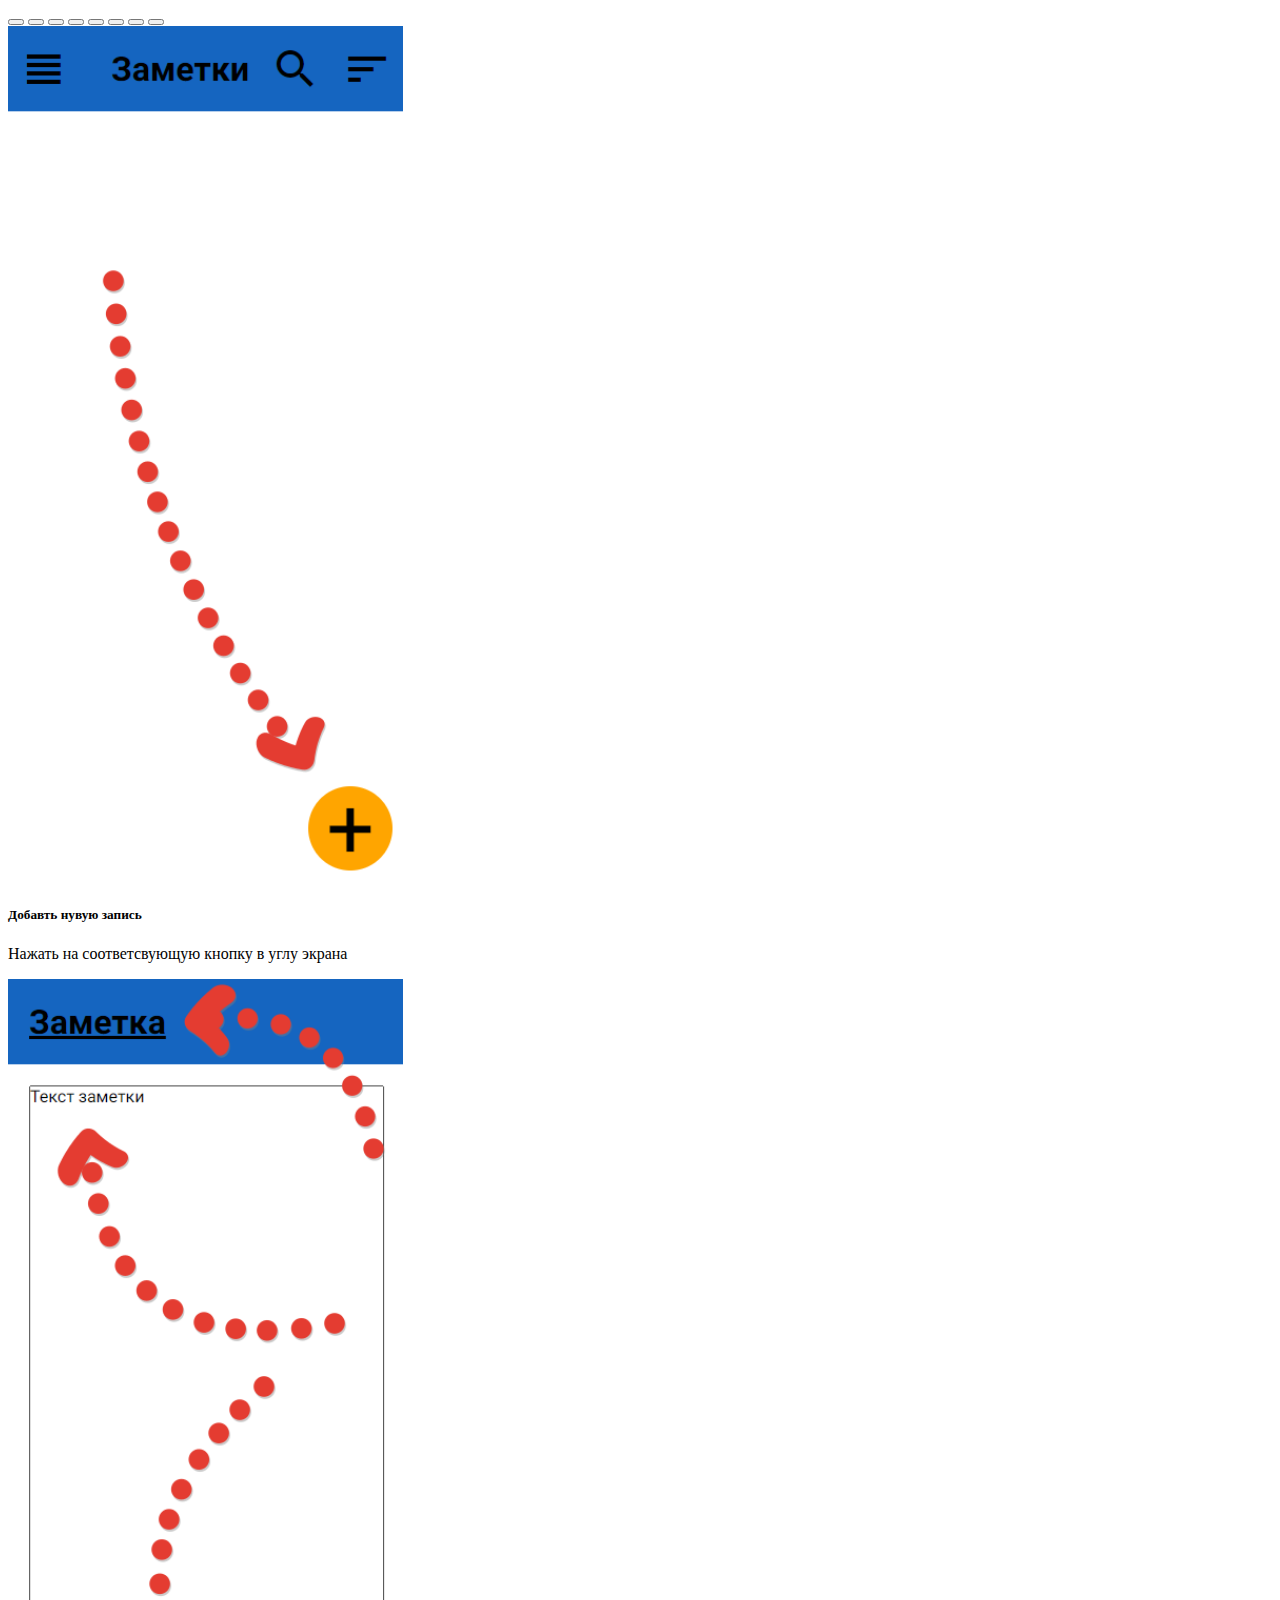
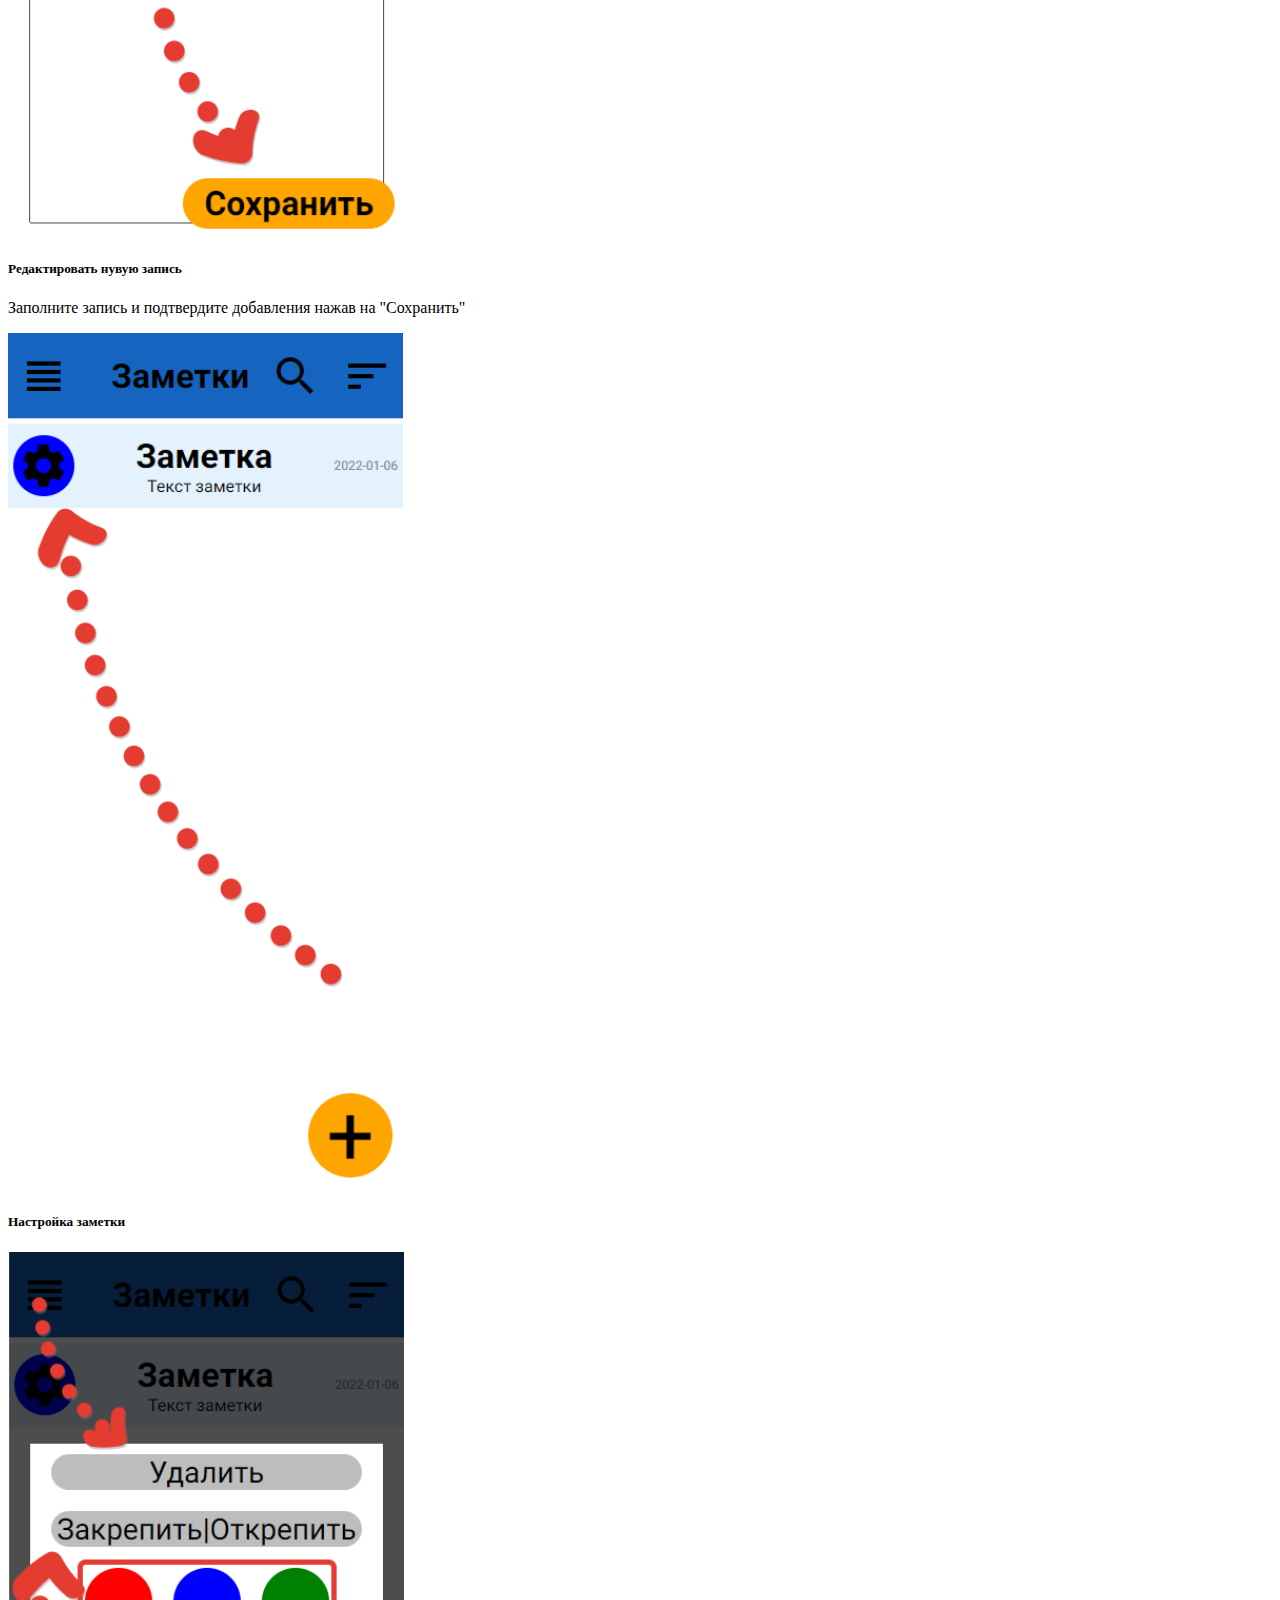
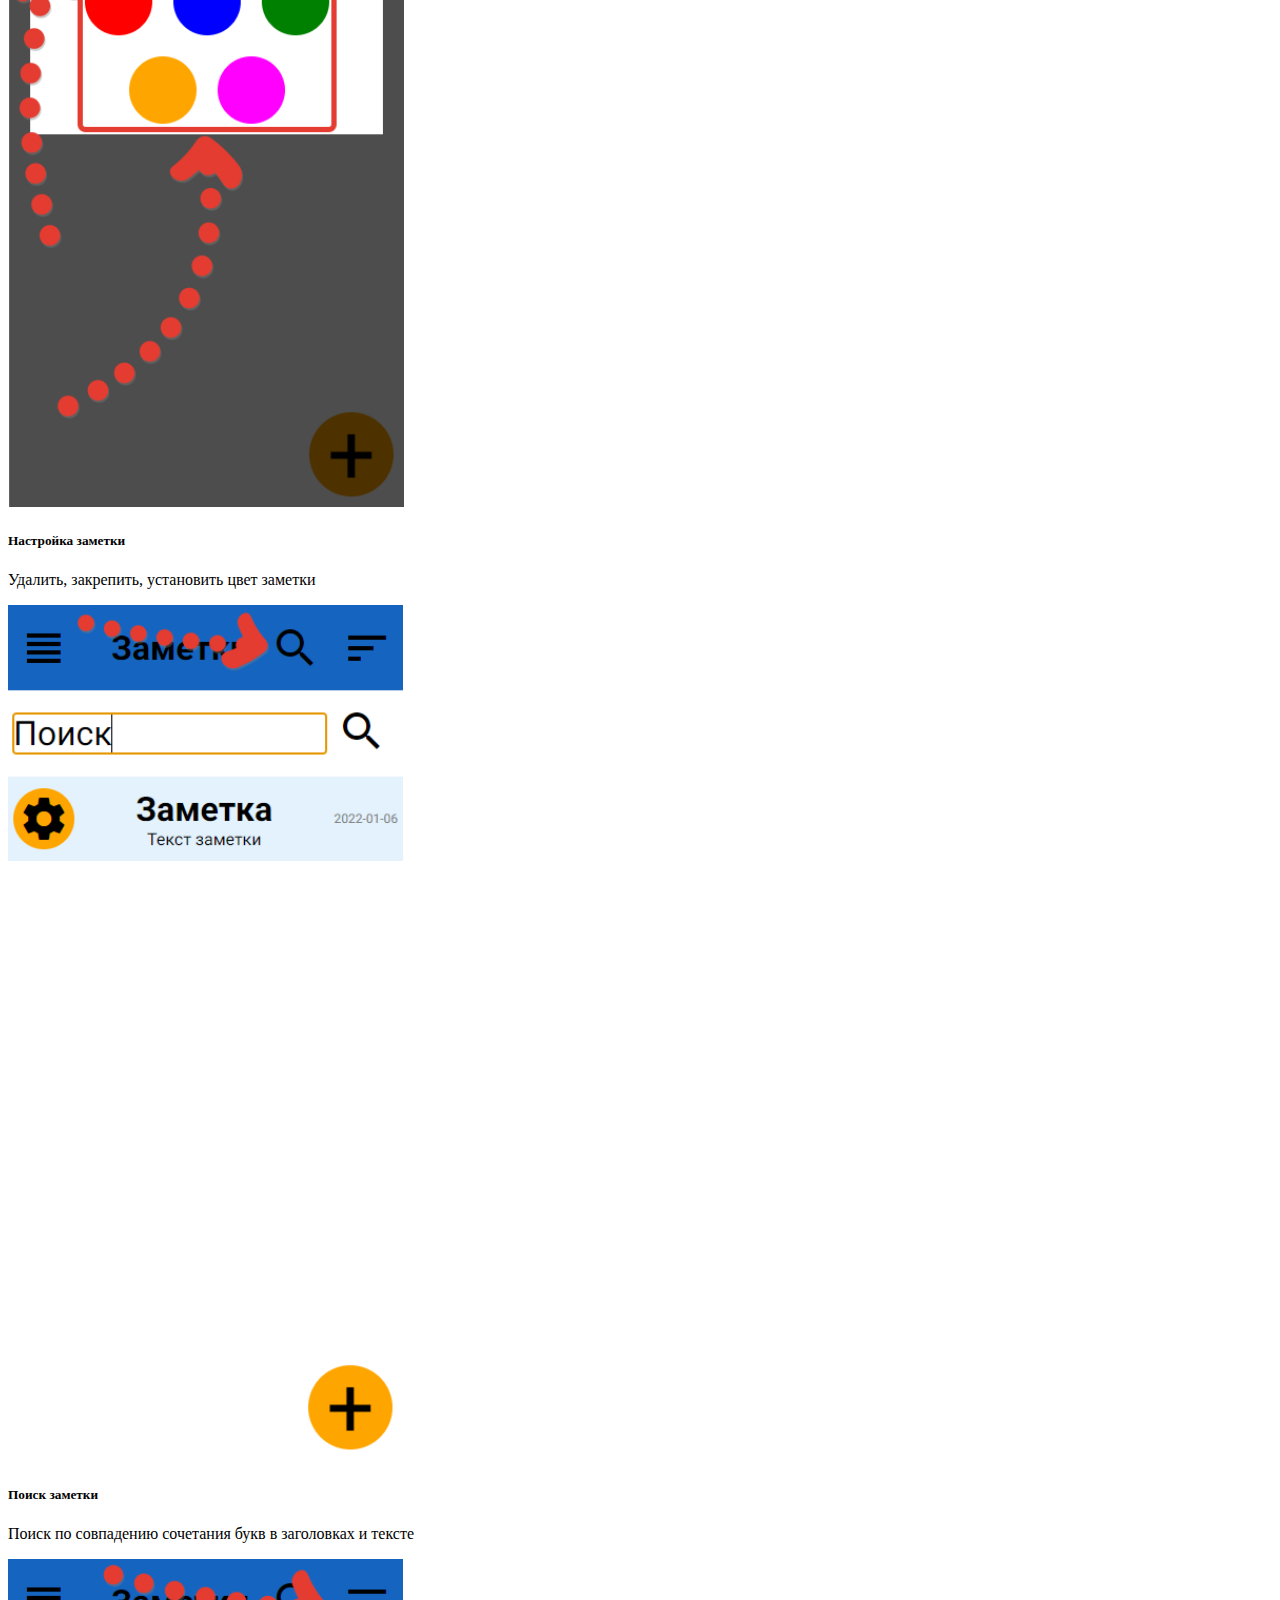
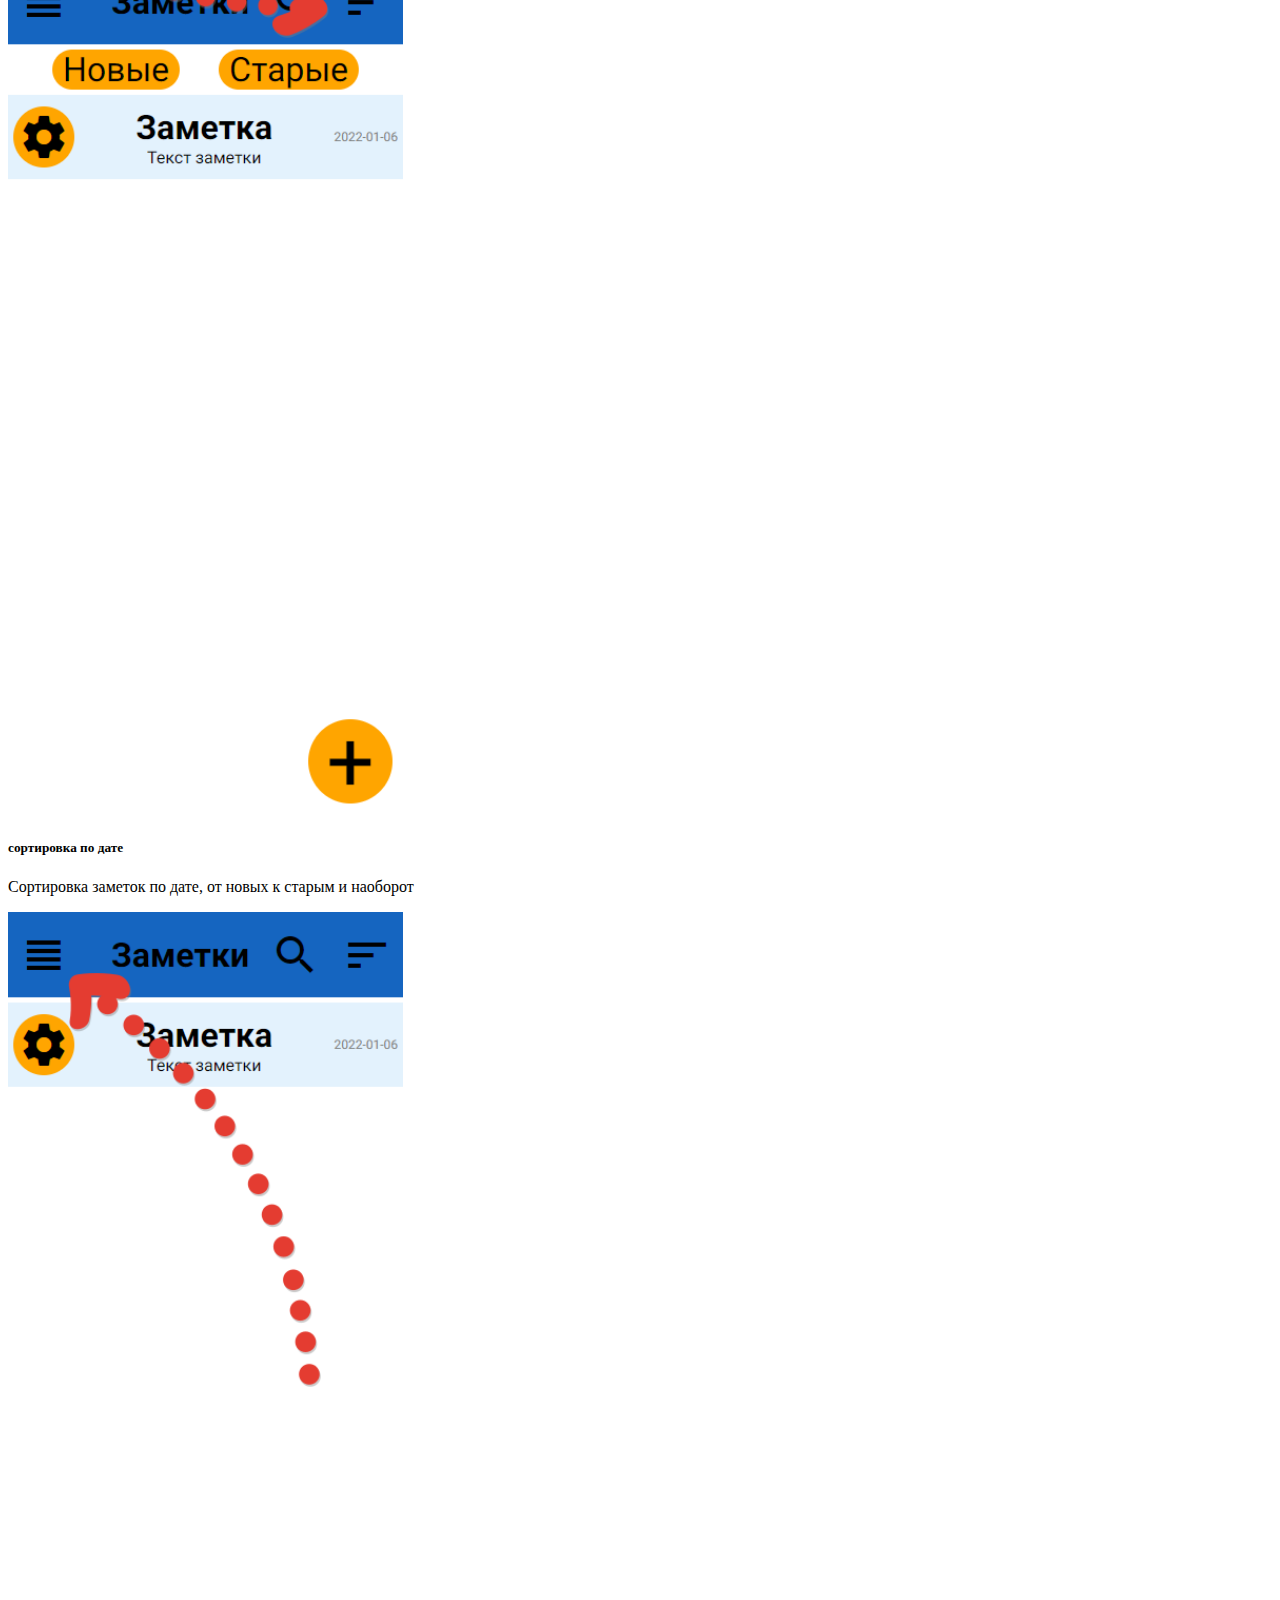
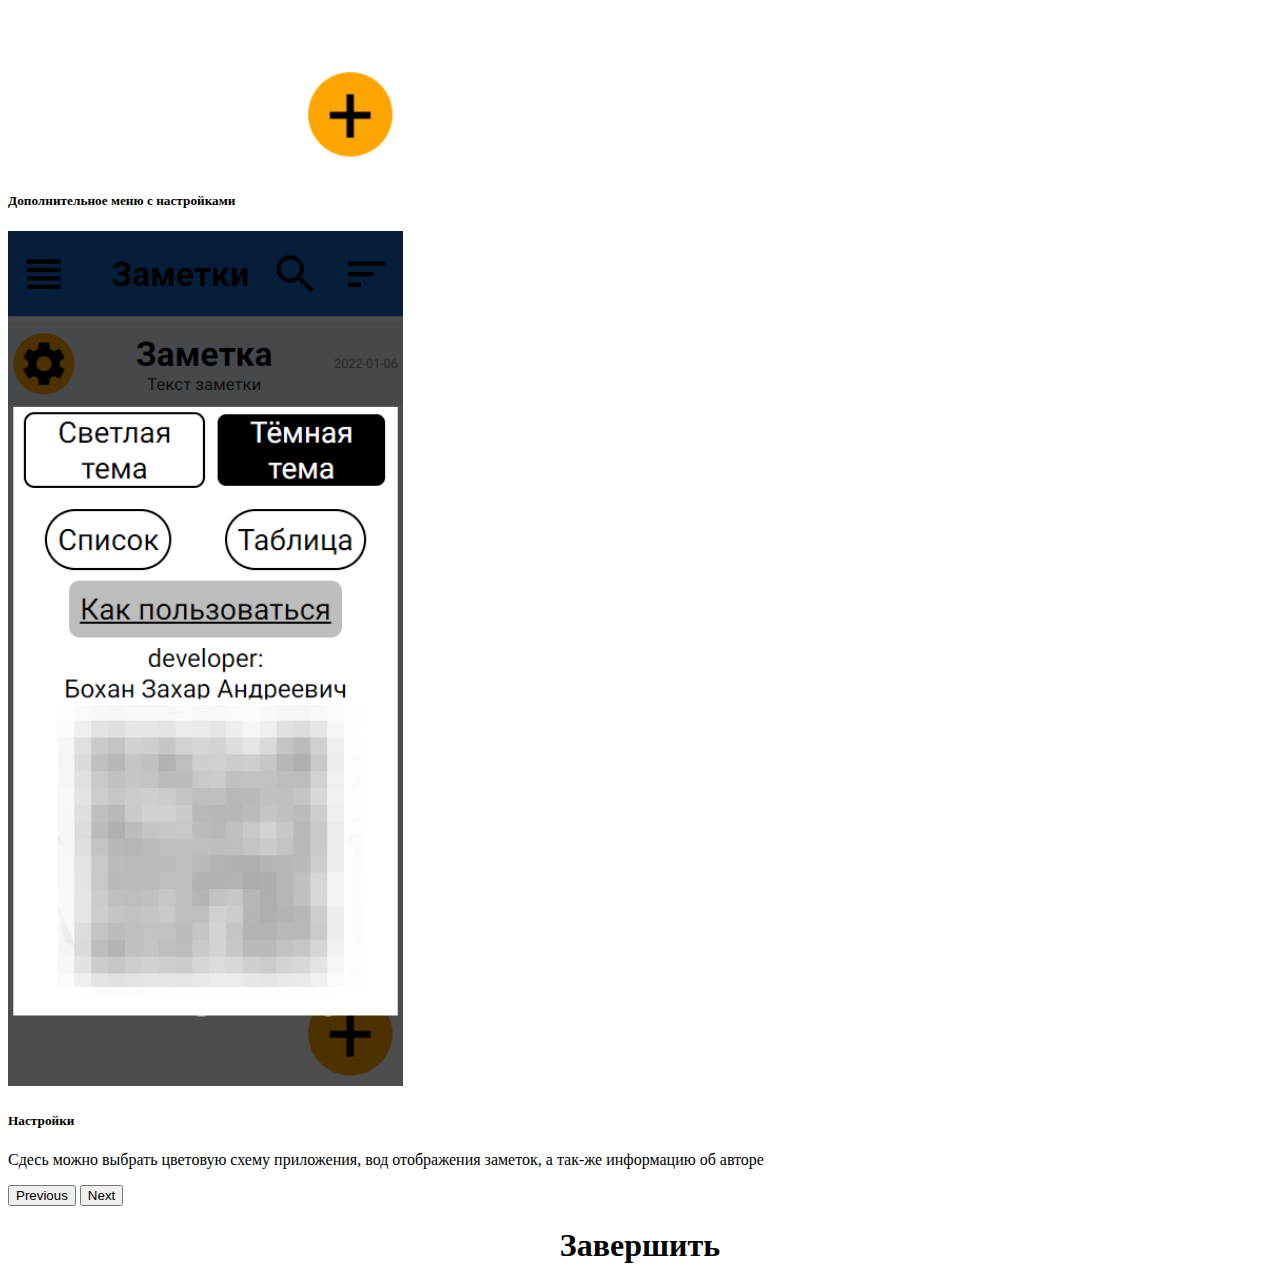
<file: templates/help.html>
<!DOCTYPE html>
<html lang="ru" dir="ltr">
  <head>
    <meta charset="utf-8">
    <link rel="stylesheet" href="/static/css/help.css">
    <meta name="viewport" content="width=device-width, initial-scale=1">
    <link href="https://cdn.jsdelivr.net/npm/bootstrap@5.1.3/dist/css/bootstrap.min.css" rel="stylesheet" integrity="sha384-1BmE4kWBq78iYhFldvKuhfTAU6auU8tT94WrHftjDbrCEXSU1oBoqyl2QvZ6jIW3" crossorigin="anonymous">
    <script defer src="https://cdn.jsdelivr.net/npm/bootstrap@5.1.3/dist/js/bootstrap.bundle.min.js" integrity="sha384-ka7Sk0Gln4gmtz2MlQnikT1wXgYsOg+OMhuP+IlRH9sENBO0LRn5q+8nbTov4+1p" crossorigin="anonymous"></script>

    <title></title>
  </head>
  <body>
    <div class="mainBlock">
      <div id="carouselExampleDark" class="carousel carousel-dark slide" data-bs-ride="carousel">
        <div class="carousel-indicators">
          <button type="button" data-bs-target="#carouselExampleDark" data-bs-slide-to="0" class="active" aria-current="true" aria-label="Slide 1"></button>
          <button type="button" data-bs-target="#carouselExampleDark" data-bs-slide-to="1" aria-label="Slide 2"></button>
          <button type="button" data-bs-target="#carouselExampleDark" data-bs-slide-to="2" aria-label="Slide 3"></button>
          <button type="button" data-bs-target="#carouselExampleDark" data-bs-slide-to="3" aria-label="Slide 4"></button>
          <button type="button" data-bs-target="#carouselExampleDark" data-bs-slide-to="4" aria-label="Slide 5"></button>
          <button type="button" data-bs-target="#carouselExampleDark" data-bs-slide-to="5" aria-label="Slide 6"></button>
          <button type="button" data-bs-target="#carouselExampleDark" data-bs-slide-to="6" aria-label="Slide 7"></button>
          <button type="button" data-bs-target="#carouselExampleDark" data-bs-slide-to="7" aria-label="Slide 8"></button>
        </div>
        <div class="carousel-inner">
          <div class="carousel-item active">
            <img src="/static/images/add1.png" class="d-block w-100" alt="...">
            <div class="carousel-caption d-md-block">
              <h5>Добавть нувую запись</h5>
              <p>Нажать на соответсвующую кнопку в углу экрана</p>
            </div>
          </div>
          <div class="carousel-item">
            <img src="/static/images/add2.png" class="d-block w-100" alt="...">
            <div class="carousel-caption d-md-block">
              <h5>Редактировать нувую запись</h5>
              <p>Заполните запись и подтвердите добавления нажав на "Сохранить"</p>
            </div>
          </div>
          <div class="carousel-item">
            <img src="/static/images/edit1.png" class="d-block w-100" alt="...">
            <div class="carousel-caption d-md-block">
              <h5>Настройка заметки</h5>
              <p></p>
            </div>
          </div>
          <div class="carousel-item">
            <img src="/static/images/edit2.png" class="d-block w-100" alt="...">
            <div class="carousel-caption d-md-block">
              <h5>Настройка заметки</h5>
              <p>Удалить, закрепить, установить цвет заметки</p>
            </div>
          </div>
          <div class="carousel-item">
            <img src="/static/images/searh.png" class="d-block w-100" alt="...">
            <div class="carousel-caption d-md-block">
              <h5>Поиск заметки</h5>
              <p>Поиск по совпадению сочетания букв в заголовках и тексте</p>
            </div>
          </div>
          <div class="carousel-item">
            <img src="/static/images/sort.png" class="d-block w-100" alt="...">
            <div class="carousel-caption d-md-block">
              <h5>сортировка по дате</h5>
              <p>Сортировка заметок по дате, от новых к старым и наоборот</p>
            </div>
          </div>
          <div class="carousel-item">
            <img src="/static/images/settings.png" class="d-block w-100" alt="...">
            <div class="carousel-caption d-md-block">
              <h5>Дополнительное меню с настройками</h5>
              <p></p>
            </div>
          </div>
          <div class="carousel-item">
            <img src="/static/images/settings2.png" class="d-block w-100" alt="...">
            <div class="carousel-caption d-md-block">
              <h5 style="blacBG">Настройки</h5>
              <p style="blacBG">Сдесь можно выбрать цветовую схему приложения, вод отображения заметок, а так-же информацию об авторе</p>
            </div>
          </div>
        </div>
        <button class="carousel-control-prev" type="button" data-bs-target="#carouselExampleDark" data-bs-slide="prev">
          <span class="carousel-control-prev-icon" aria-hidden="true"></span>
          <span class="visually-hidden">Previous</span>
        </button>
        <button class="carousel-control-next" type="button" data-bs-target="#carouselExampleDark" data-bs-slide="next">
          <span class="carousel-control-next-icon" aria-hidden="true"></span>
          <span class="visually-hidden">Next</span>
        </button>
      </div>
      <div class="header">
        <a href="/notes/"><h1>Завершить</h1></a>
      </div>
    </div>

  </body>
</html>
</file>
<file: static/css/help.css>
.header{
  height: 5vh;
}
h1{
  color: #000;
  text-align: center;
}
a{
  text-decoration: none !important;
  color: #000 !important;
}
img{
  height: 95vh;
}
.blacBG{
  background-color: rgba(255, 255, 255, 1);
}
</file>
